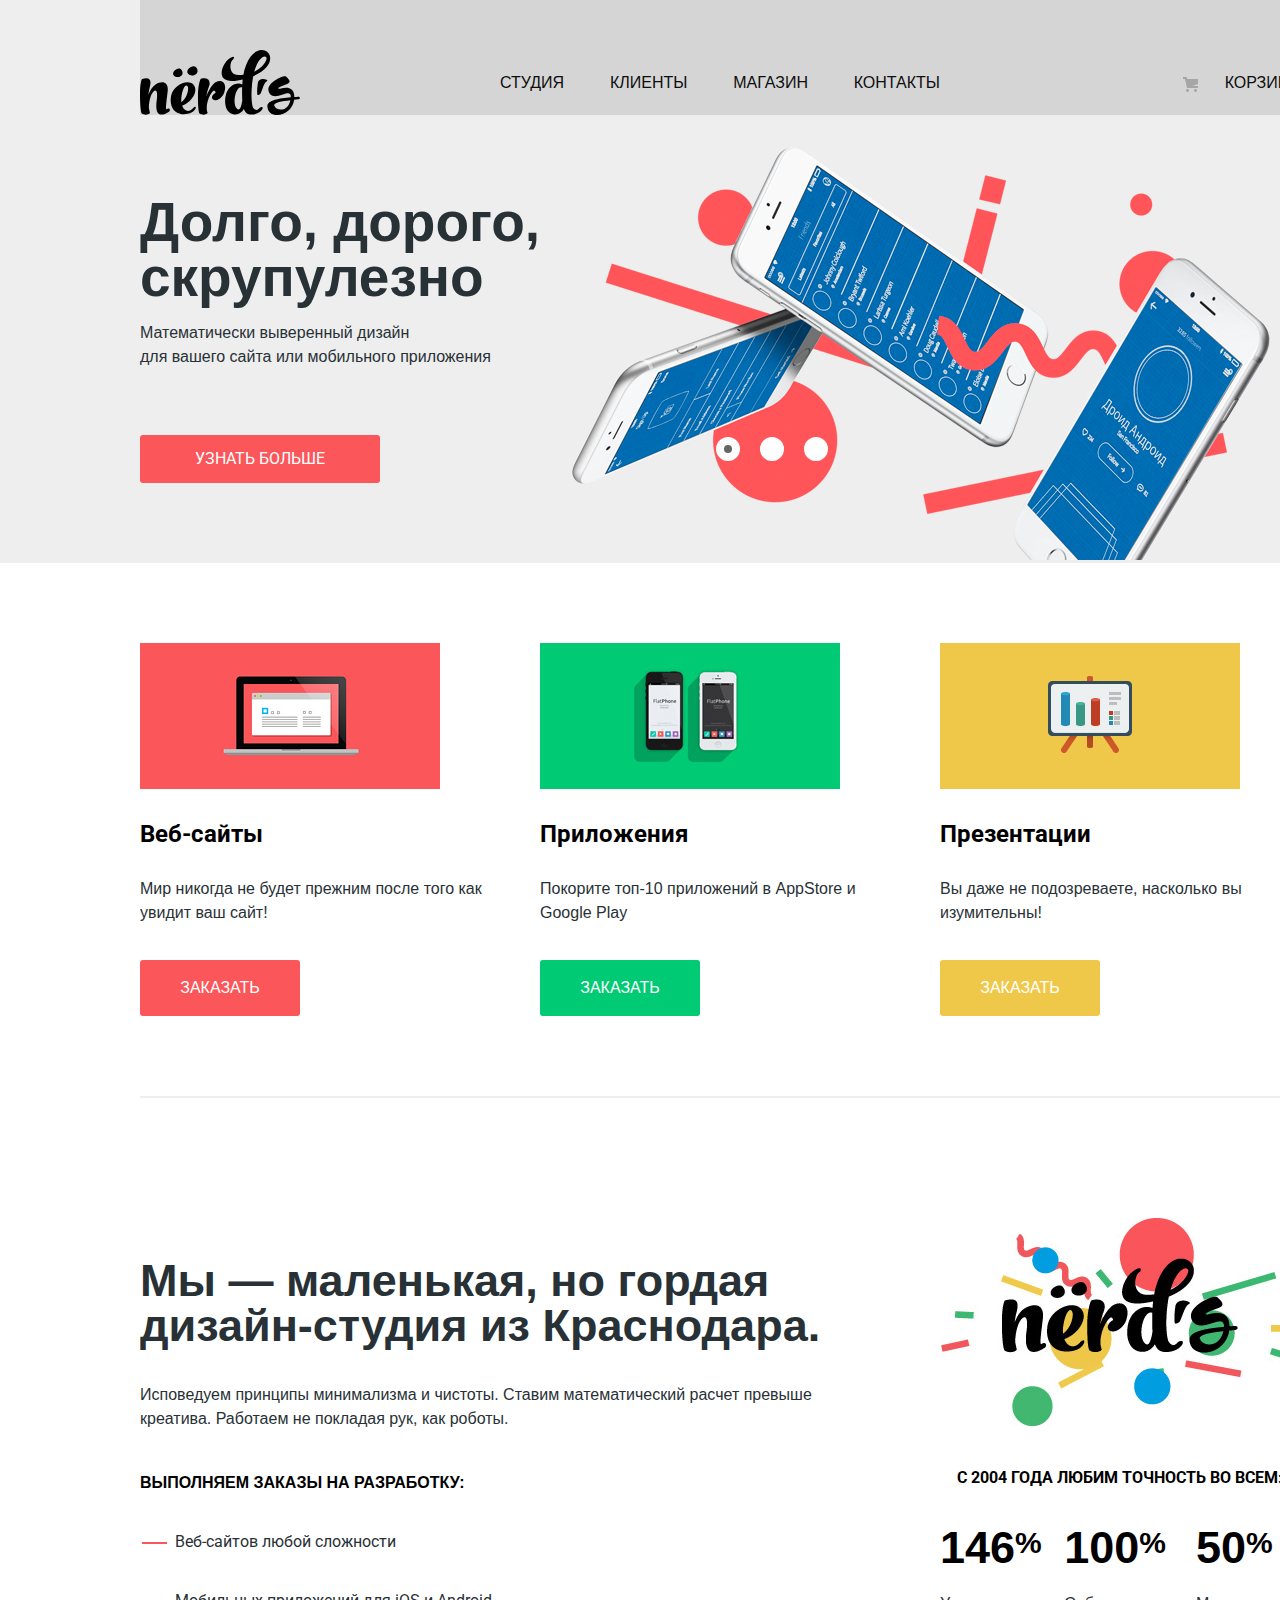
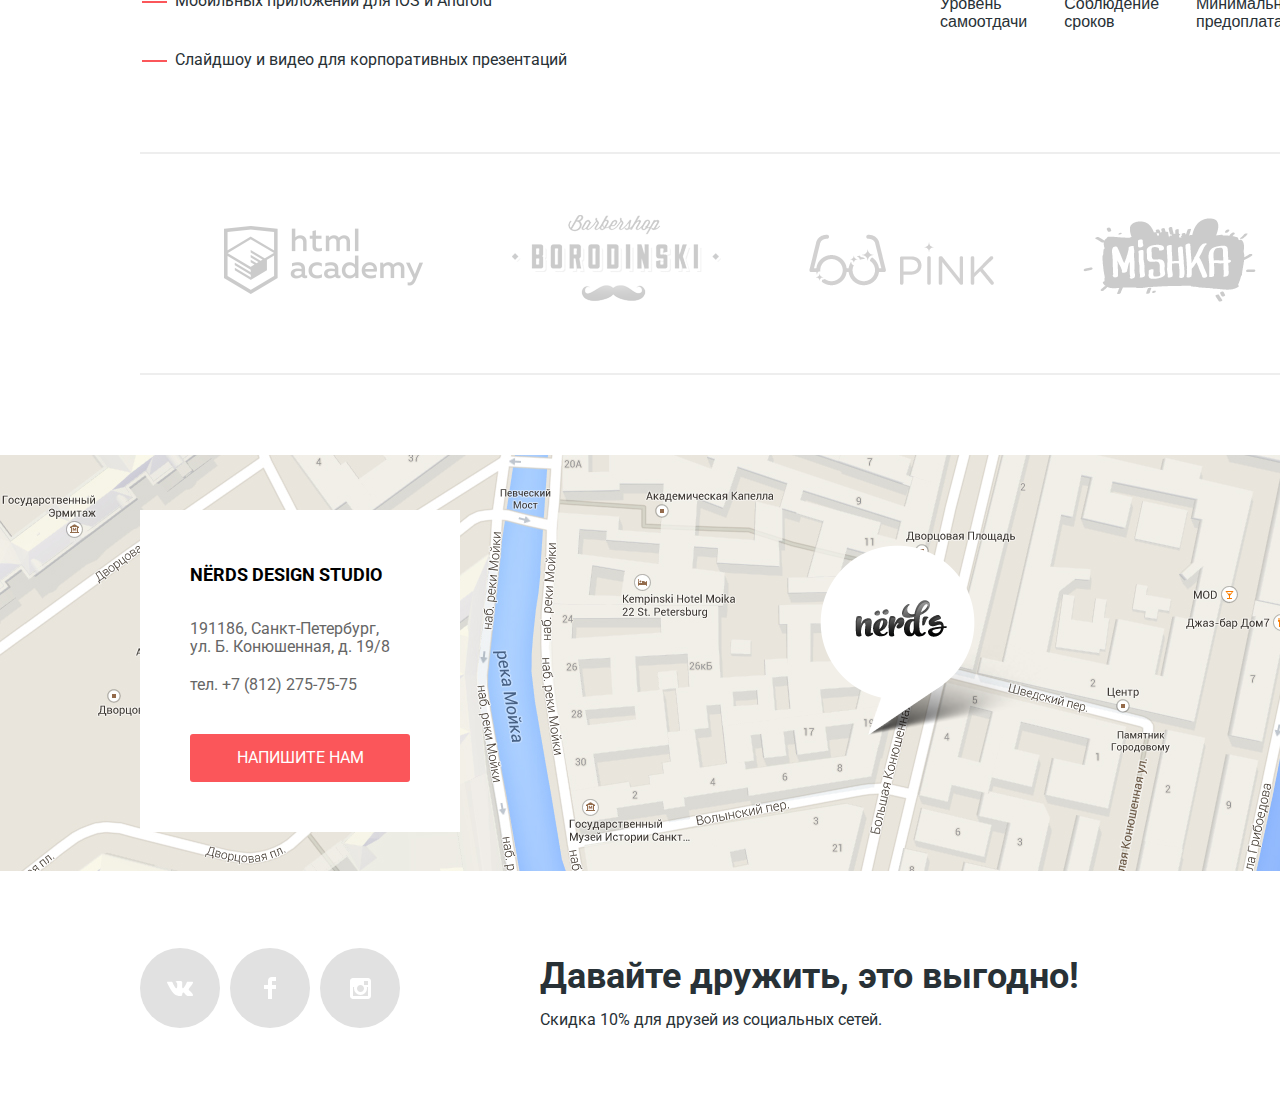
<file: index.html>
<!DOCTYPE html>
<html lang="ru">
<head>
  <meta charset="utf-8">
  <link rel="preconnect" href="https://fonts.gstatic.com">
  <link
    href="https://fonts.googleapis.com/css2?family=Roboto:ital,wght@0,400;0,500;0,700;1,400;1,500;1,700&display=swap"
    rel="stylesheet">
  <link rel="stylesheet" href="css/normalize.css">
  <link rel="stylesheet" href="css/style.css">
  <title>Главная</title>
</head>
<body>

<header class="main-header">
  <div class="container">
    <nav class="main-navigation">
      
      <div class="wrapper-main-navigation">
        
        <a class="nerds-logo" href="#">
          <img src="img/nerds-logo.svg" width="160" height="65" alt="Логотип дизайн-студии 'Nerds'">
        </a>
        <ul class="site-navigation">
          <li><a href="index.html">Студия</a></li>
          <li><a href="#">Клиенты</a></li>
          <li><a href="#">Магазин</a></li>
          <li><a href="#">Контакты</a></li>
        </ul>
        
        <ul class="user-navigation">
          <li>
            <a class="user-basket" href="#">Корзина</a>
          </li>
        </ul>
      </div>
    </nav>
    <section class="slides">
      
      <input type="radio" name="slide" id="slide1" checked>
      <input type="radio" name="slide" id="slide2">
      <input type="radio" name="slide" id="slide3">
      
      <div class="slider-navigation">
        <label for="slide1"></label>
        <label for="slide2"></label>
        <label for="slide3"></label>
      </div>
      
      <div class="slide-1">
        <h2>Долго, дорого, <br>
          скрупулезно</h2>
        <p>Математически выверенный дизайн <br>
          для вашего сайта или мобильногo приложения</p>
        <a class="button" href="#">Узнать больше</a>
      
      </div>
      <div class="slide-2">
        <h2>Любим математику <br>
          как никто другой</h2>
        <p>Никакого креатива, только математические формулы <br>
          для расчета идеальных пропорций</p>
        <a class="button" href="#">Узнать больше</a>
      </div>
      <div class="slide-3">
        <h2>Только ночь, <br>
          только хардкор</h2>
        <p>Работать днем, как все? Мы против этого. <br>
          Ближе к полуночи работа только начинается</p>
        <a class="button" href="#">Узнать больше</a>
      </div>
        </section>
  </div>
</header>

<main class="container">
  
  <h1 class="visually-hidden">Дизайн-студия Nerds</h1>
  
  <section class="advantages">
    <h2 class="visually-hidden">Преимущества</h2>
    <ul class="advantages-list">
      <li class="advantages-item">
        <img src="img/illustration-1.jpg" width="300" height="146" alt="Ваш веб-сайт">
        <h3>Веб-сайты</h3>
        <p>Мир никогда не будет прежним после того как увидит ваш сайт!</p>
        <a class="button button-advantage button-veb" href="#">Заказать</a>
      </li>
      <li class="advantages-item">
        <img src="img/illustration-2.jpg" width="300" height="146" alt="Приложения">
        <h3>Приложения</h3>
        <p>Покорите топ-10 приложений в AppStore и Google Play</p>
        <a class="button button-advantage button-attachment" href="#">Заказать</a>
      </li>
      <li class="advantages-item">
        <img src="img/illustration-3.jpg" width="300" height="146" alt="Презентация">
        <h3>Презентации</h3>
        <p>Вы даже не подозреваете, насколько вы изумительны!</p>
        <a class="button button-advantage button-presentation" href="#">Заказать</a>
      </li>
    </ul>
  </section>
  
  <section class="studio">
    <h2 class="visually-hidden">О студии</h2>
    <div class="columns">
      <div class="column-left">
        <h3>Мы — маленькая, но гордая дизайн-студия из Краснодара. </h3>
        <p>Исповедуем принципы минимализма и чистоты. Ставим математический расчет
          превыше креатива. Работаем не покладая рук, как роботы.</p>
        <h4>Выполняем заказы на разработку:</h4>
        <ul>
          <li>Веб-сайтов любой сложности</li>
          <li>Мобильных приложений для iOS и Android</li>
          <li>Слайдшоу и видео для корпоративных презентаций</li>
        </ul>
      </div>
      <div class="column-right">
        <img src="img/nerds-illustration.jpg" width="360" height="208" alt="Иллюстрация Nerds">
        <h4>с 2004 года любим точность во всем:</h4>
        <ul class="accuracy-list">
          <li class="accuracy-item">
            <p class="percent"><span>146</span><span class="sign-percent">%</span></p>
            <p>Уровень <br> самоотдачи</p>
          </li>
          <li class="accuracy-item">
            <p class="percent"><span>100</span><span class="sign-percent">%</span></p>
            <p>Соблюдение <br> сроков</p>
          </li>
          <li class="accuracy-item">
            <p class="percent"><span>50</span><span class="sign-percent">%</span></p>
            <p>Минимальная <br> предоплата</p>
          </li>
        </ul>
      </div>
    </div>
    <section class="partners">
      <ul class="partner">
        <li><a href="https://htmlacademy.ru/study"><img src="img/logo-1.png" width="199" height="68" alt="HTMLAcademy"></a></li>
        <li><a href="#"><img src="img/logo-2.png" width="209" height="90" alt="Barbershop"></a></li>
        <li><a href="#"><img src="img/logo-3.png" width="185" height="52" alt="Pink"></a></li>
        <li><a href="#"><img src="img/logo-4.png" width="173" height="84" alt="Mishka"></a></li>
      </ul>
    </section>
  </section>
  
</main>
<footer>
  <section class="map">
    <iframe class="visually-hidden"
            src="https://www.google.com/maps/embed?pb=!1m18!1m12!1m3!1d1998.603625300288!2d30.320858715847486!3d59.938719169054544!2m3!1f0!2f0!3f0!3m2!1i1024!2i768!4f13.1!3m3!1m2!1s0x4696310fca145cc1%3A0x42b32648d8238007!2z0JHQvtC70YzRiNCw0Y8g0JrQvtC90Y7RiNC10L3QvdCw0Y8g0YPQuy4sIDE5LzgsINCh0LDQvdC60YIt0J_QtdGC0LXRgNCx0YPRgNCzLCAxOTExODY!5e0!3m2!1sru!2sru!4v1623079659385!5m2!1sru!2sru"
            width="1440" height="416" style="border:0;" allowfullscreen="" loading="lazy"></iframe>
    
    <img src="img/map.jpg" width="1440" height="416" alt="Офис компании по адресу Санкт-Петербург
             ул. Большая Конюшенная, дом 19/8">
    
    <div class="contacts">
      <h3>NЁRDS DESIGN STUDIO</h3>
      <p class="address">
        191186, Санкт-Петербург,<br>
        ул. Б. Конюшенная, д. 19/8</p>
      <p class="telephone"> тел. +7 (812) 275-75-75 </p>
      <a class="button login-link" href="form.html">Напишите нам</a>
    </div>
  </section>
  <section class="container">
  <div class="footer-social">
    <ul>
      <li><a class="social-button" href="#"><span class="visually-hidden">ВКонтакте</span>
        <svg xmlns="http://www.w3.org/2000/svg" width="26" height="15" viewBox="0 0 26 15">
          <path fill="#FFF"
                d="M16.138 11.51c.956-.309 2.18 2.04 3.483 2.939.978.681 1.727.534 1.727.534l3.473-.05s1.815-.112.957-1.554c-.071-.12-.503-1.069-2.585-3.022-2.177-2.043-1.882-1.712.739-5.244 1.597-2.153 2.236-3.468 2.036-4.028-.192-.539-1.365-.399-1.365-.399L20.69.713c-.381.001-.704.119-.851.515-.003.004-.621 1.666-1.445 3.079-1.741 2.989-2.436 3.148-2.724 2.961-.661-.433-.494-1.737-.494-2.664 0-2.897.432-4.105-.846-4.417-.427-.104-.739-.172-1.828-.182-1.392-.021-2.574 0-3.244.329-.445.223-.786.712-.579.74.26.035.843.16 1.155.586.401.552.389 1.789.389 1.789s.229 3.411-.54 3.834c-.528.29-1.25-.302-2.803-3.016-.793-1.388-1.392-2.922-1.392-2.922s-.116-.285-.326-.441c-.25-.185-.6-.244-.6-.244L.848.684S.29.7.085.946c-.182.218-.015.668-.015.668s2.909 6.881 6.203 10.347c3.02 3.182 6.452 2.971 6.452 2.971h1.555s.469-.054.709-.312c.224-.24.214-.691.214-.691s-.031-2.109.935-2.419z" />
        </svg>
      </a></li>
      <li><a class="social-button" href="#"><span class="visually-hidden">Фейсбук</span>
        <svg xmlns="http://www.w3.org/2000/svg" width="12" height="22" viewBox="0 0 12 22">
          <path fill="#FFF" d="M12 4V0H8a4 4 0 0 0-4 4v4H0v4h4v10h4V12h4V8H8V4h4z" />
        </svg>
      </a></li>
      <li><a class="social-button" href="#"><span class="visually-hidden">Инстаграмм</span>
        <svg xmlns="http://www.w3.org/2000/svg" width="21" height="21" viewBox="0 0 21 21">
          <path fill="#FFF"
                d="M18 0H3C1.35 0 0 1.35 0 3v15c0 1.65 1.35 3 3 3h15c1.65 0 3-1.35 3-3V3c0-1.65-1.35-3-3-3zm-7.5 7c1.93 0 3.5 1.57 3.5 3.5S12.43 14 10.5 14 7 12.43 7 10.5 8.57 7 10.5 7zM18 18H3V9h1.181A6.504 6.504 0 0 0 4 10.5a6.5 6.5 0 1 0 13 0 6.45 6.45 0 0 0-.181-1.5H18v9zm0-11h-4V3h4v4z" />
        </svg>
      </a></li>
    </ul>
    <div>
      <b>Давайте дружить, это выгодно!</b>
      <p>Скидка 10% для друзей из социальных сетей.</p>
    </div>
  </div>
  
  </section>
</footer>

<section class="modal modal-login">
  
  <h2>Напишите нам</h2>
  
  <form class="login-form" action="https://echo.htmlacademy.ru" method="post">
    <div>
      <label for="name">Ваше имя:</label>
      <input id="name" type="text" name="name" placeholder="Имя Фамилия">
    </div>
    <div>
      <label for="email">Ваш e-mail:</label>
      <input id="email" type="email" name="email" placeholder="email@example.com">
    </div>
    <div>
      <label for="text">Текст письма:</label>
      <textarea name="text" id="text" rows="10"
                placeholder="В свободной форме"></textarea>
    </div>
    <button class="button" type="submit">Отправить</button>
  </form>
 
  <button class="modal-close" type="button">
  <span class="visually-hidden">Закрыть</span>
  </button>
</section>

<script src="script.js"></script>
</body>
</html>
</file>
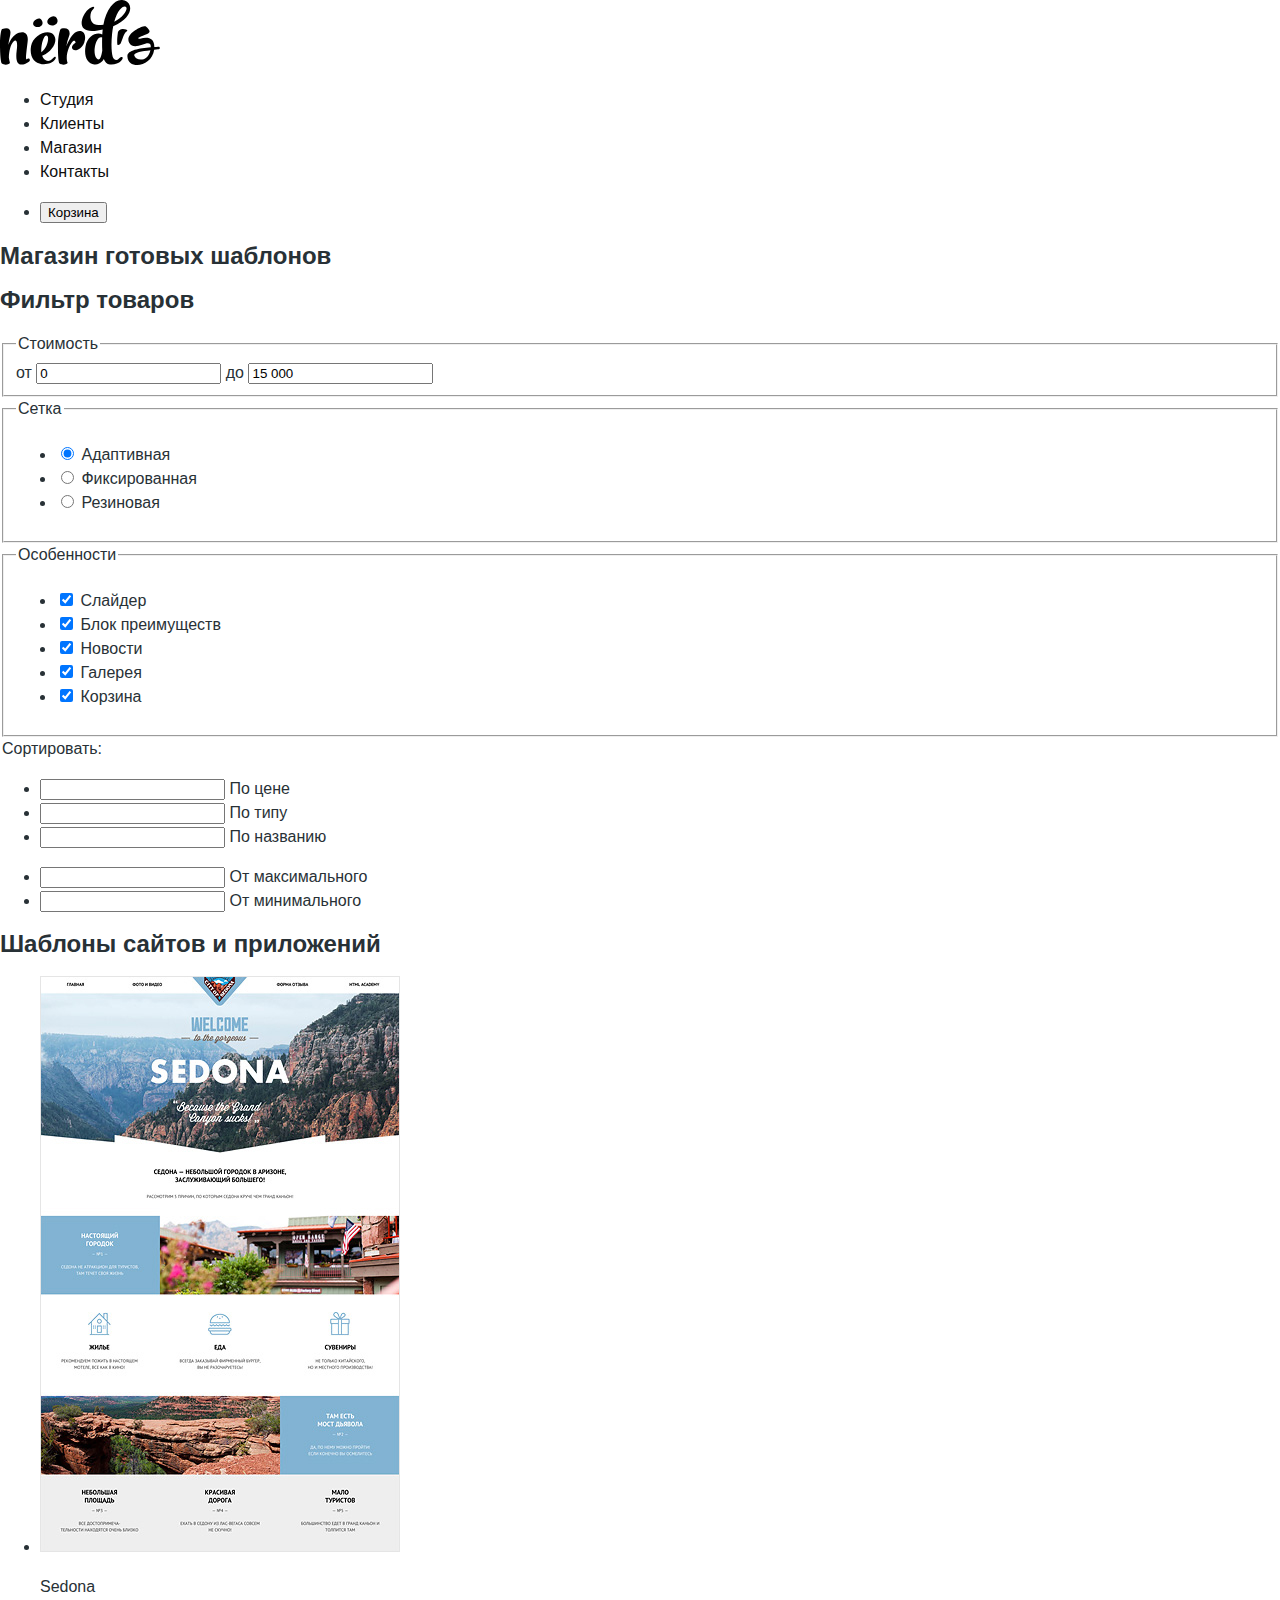
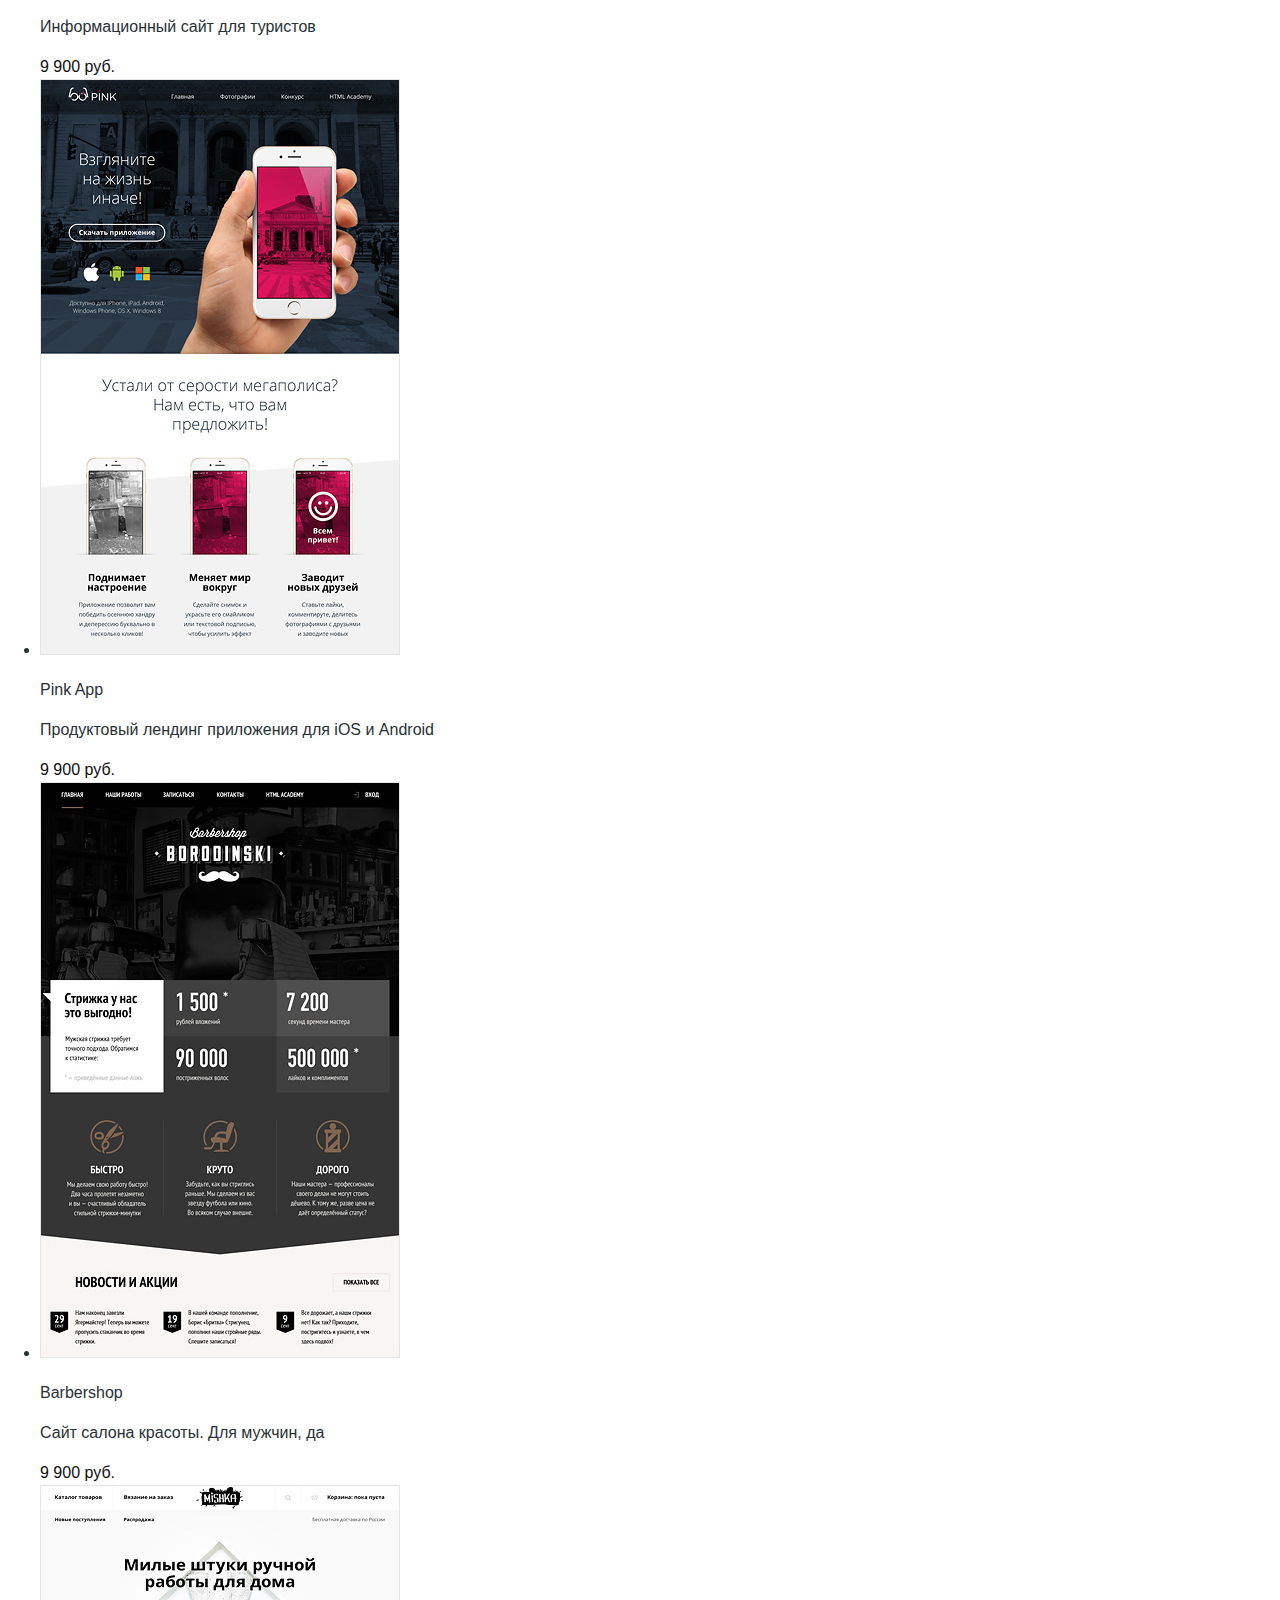
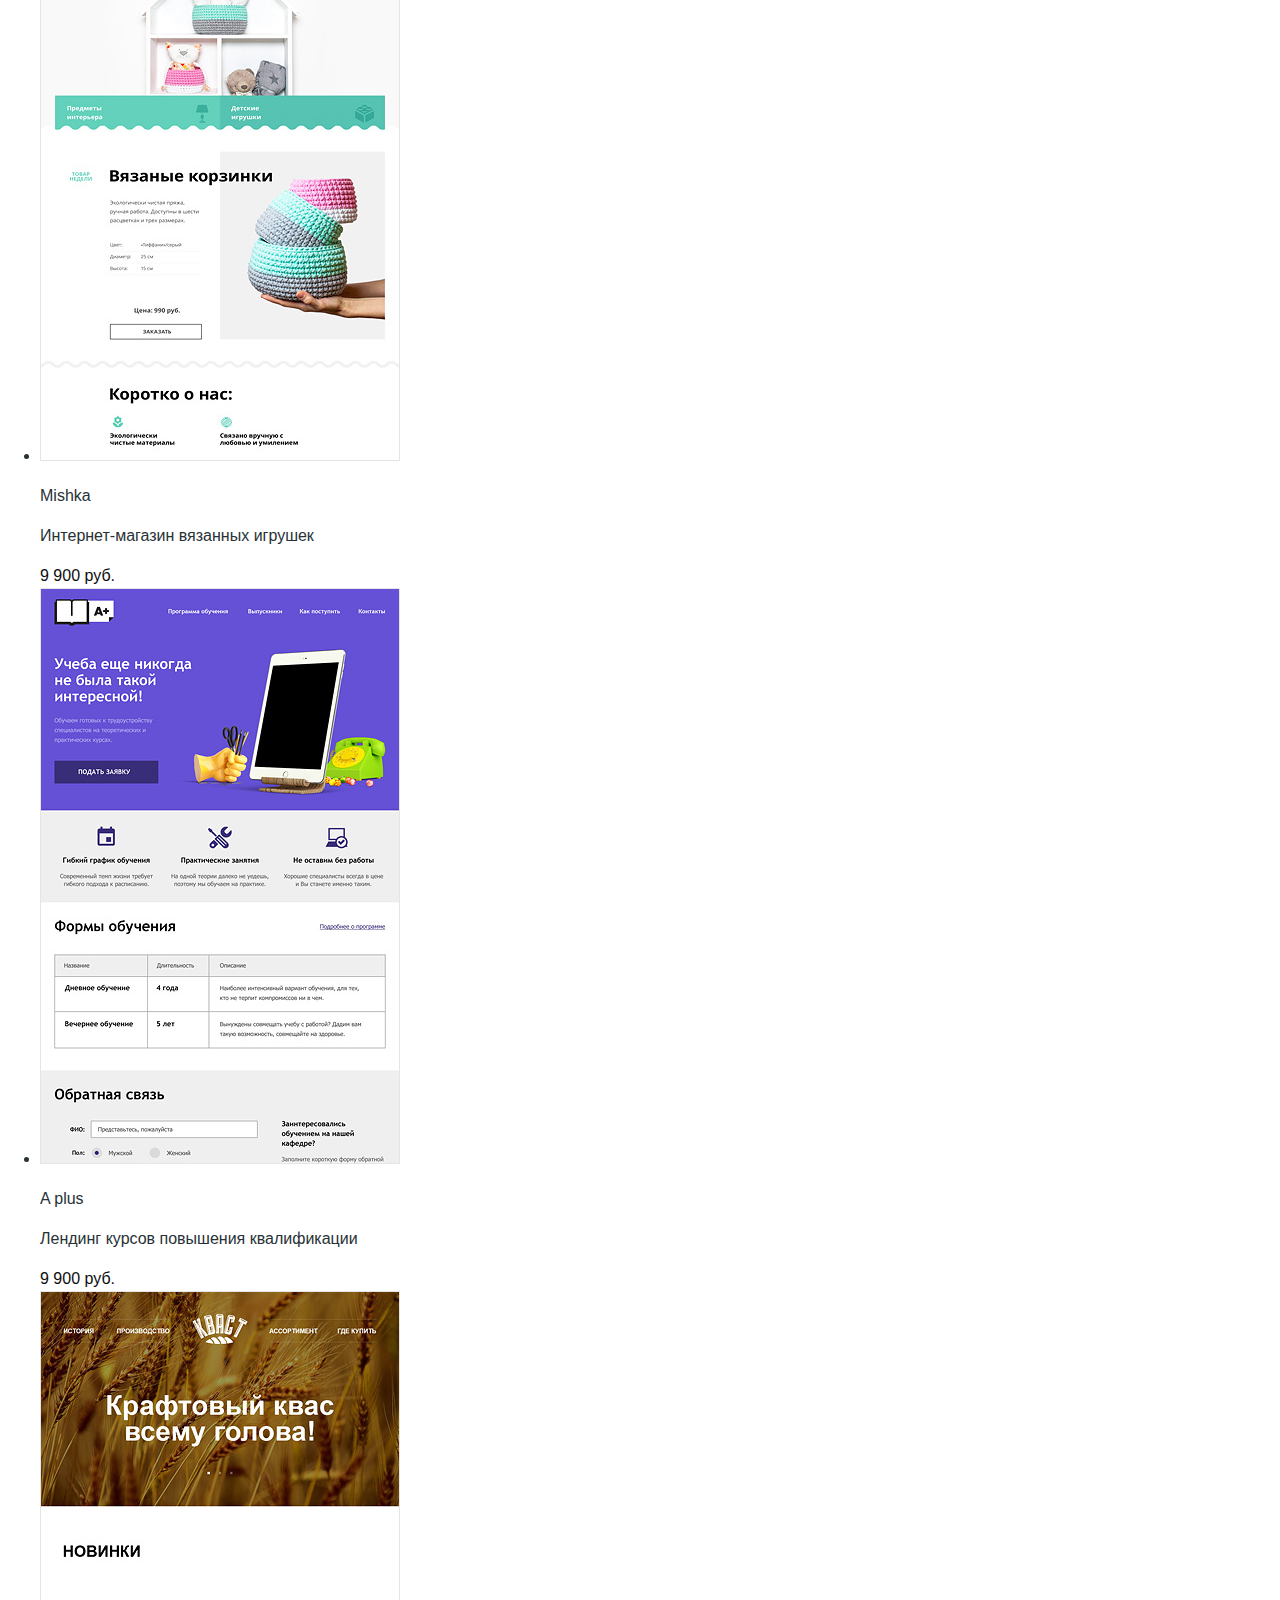
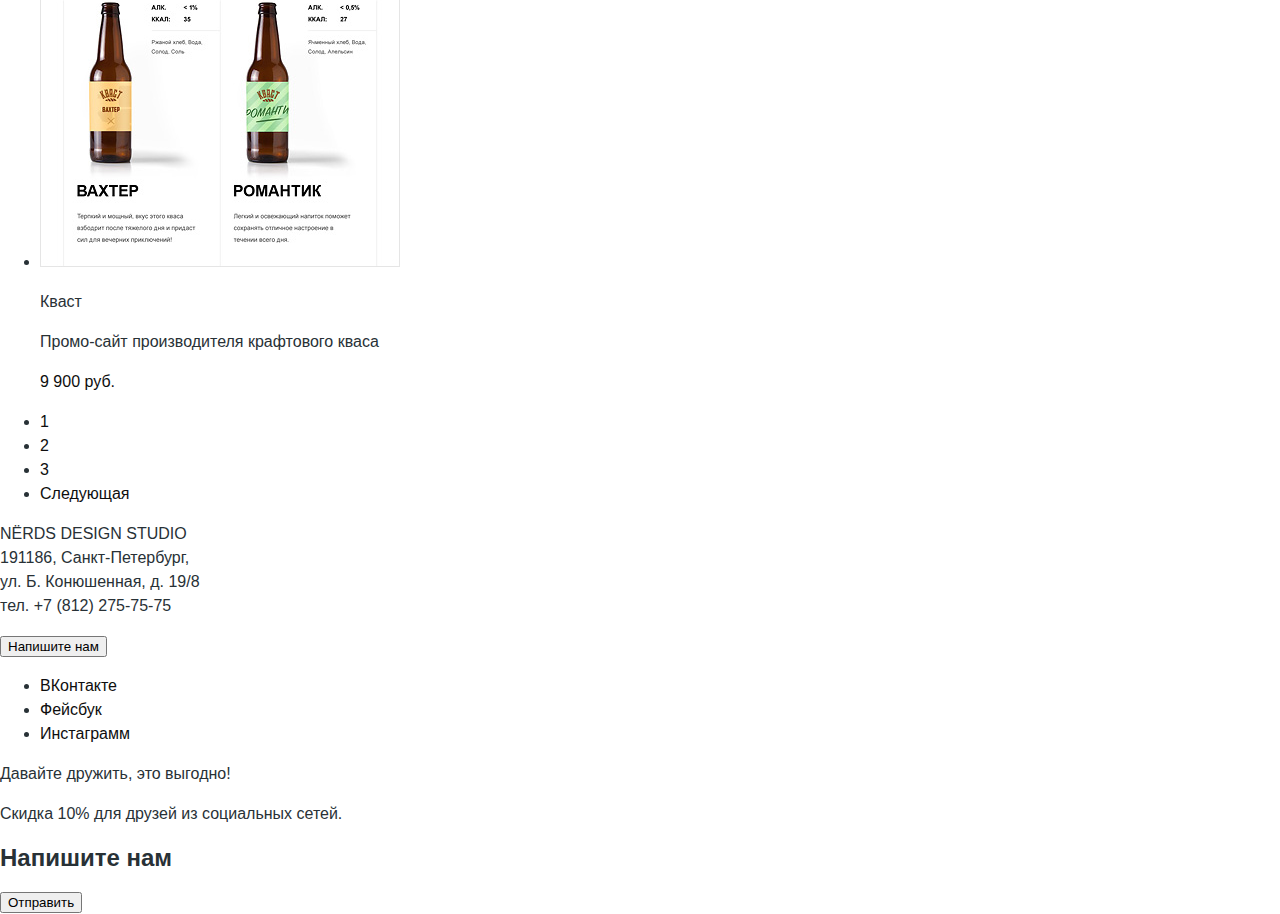
<file: nerds-catalog.html>
<!DOCTYPE html>
<head>
  <meta charset="utf-8">
  <link rel="stylesheet" href="/css/style.css">
  <title>Главная</title></head>
<body>
<header>
  <nav>
    <img src="img/nerds-logo.svg" width="160" height="65" alt="Логотип дизайн-студии 'Nerds'">
    <ul>
      <li><a href="#">Студия</a></li>
      <li><a href="#">Клиенты</a></li>
      <li><a href="#">Магазин</a></li>
      <li><a href="#">Контакты</a></li>
    </ul>
    <ul>
      <li>
        <button type="button">Корзина</button>
      </li>
    </ul>
  </nav>
  <h2>Магазин готовых шаблонов</h2>
</header>
<main>
<section>
  <h2>Фильтр товаров</h2>
  <form>
    <fieldset>
      <legend>Стоимость</legend>
      <div class="range"></div>
      <div class="price">
      <label class="min-price">от <input name="min-price" type="text" value="0"></label>
      <label class="max-price">до <input name="max-price" type="text" value="15 000"></label>
      </div>
    </fieldset>
    <fieldset>
      <legend>Сетка</legend>
      <ul>
        <li>
          <input type="radio" name="grid-design"  value="adaptive" id="adaptive" checked>
          <label for="adaptive">Адаптивная</label>
        </li>
        <li>
          <input type="radio" name="grid-design" value="fixed" id="fixed">
          <label for="fixed">Фиксированная</label>
        </li>
        <li>
          <input type="radio" name="grid-design" value="rubber" id="rubber">
          <label for="rubber">Резиновая</label>
        </li>
      </ul>
    </fieldset>
    <fieldset>
      <legend>Особенности</legend>
      <ul>
        <li>
          <input type="checkbox" name="slider" id="slider" checked>
          <label for="slider">Слайдер</label>
        </li>
        <li>
          <input type="checkbox" name="block-of-advantages" id="block-of-advantages" checked>
          <label for="block-of-advantages">Блок преимуществ</label>
        </li>
        <li>
          <input type="checkbox" name="news" id="news" checked>
          <label for="news">Новости</label>
        </li>
        <li>
          <input type="checkbox" name="gallery" id="gallery" checked>
          <label for="gallery">Галерея</label>
        </li>
        <li>
          <input type="checkbox" name="basket" id="basket" checked>
          <label for="basket">Корзина</label>
        </li>
      </ul>
    </fieldset>
  </form>
</section>
<section>
  <form>
    <legend>Сортировать:</legend>
    <ul>
      <li>
        <input>
        <label>По цене</label>
      </li>
      <li>
        <input>
        <label>По типу</label>
      </li>
      <li>
        <input>
        <label>По названию</label>
      </li>
    </ul>
    <ul>
      <li>
        <input>
        <label>От максимального</label>
      </li>
      <li>
        <input>
        <label>От минимального</label>
      </li>
    </ul>
  </form>
</section>

<section>
  <h2>Шаблоны сайтов и приложений</h2>
  <ul>
    <li><div class="header"></div>
    <img src="img/sedona.jpg" width="360" height="576" alt="Сайт Седона">
     <div>
       <p>Sedona</p>
       <p>Информационный сайт для туристов</p>
       <a  href="#">9 900 руб.</a>
     </div>
    </li>
    <li><div class="header"></div>
      <img src="img/pink.jpg" width="360" height="576" alt="Сайт Седона">
      <div>
        <p>Pink App</p>
        <p>Продуктовый лендинг приложения для iOS и Android</p>
        <a  href="#">9 900 руб.</a>
      </div>
    </li>
    <li><div class="header"></div>
      <img src="img/barbershop.jpg" width="360" height="576" alt="Сайт Седона">
      <div>
        <p>Barbershop</p>
        <p>Сайт салона красоты. Для мужчин, да</p>
        <a  href="#">9 900 руб.</a>
      </div>
    </li>
    <li><div class="header"></div>
      <img src="img/mishka.jpg" width="360" height="576" alt="Сайт Седона">
      <div>
        <p>Mishka</p>
        <p>Интернет-магазин вязанных игрушек</p>
        <a  href="#">9 900 руб.</a>
      </div>
    </li>
    <li><div class="header"></div>
      <img src="img/aplus.jpg" width="360" height="576" alt="Сайт Седона">
      <div>
        <p>A plus</p>
        <p>Лендинг курсов повышения квалификации</p>
        <a  href="#">9 900 руб.</a>
      </div>
    </li>
    <li><div class="header"></div>
      <img src="img/kvast.jpg" width="360" height="576" alt="Сайт Седона">
      <div>
        <p>Кваст</p>
        <p>Промо-сайт производителя крафтового кваса</p>
        <a  href="#">9 900 руб.</a>
      </div>
    </li>
  </ul>
</section>
<section>
  <ul>
    <li><a href="#">1</a></li>
    <li><a href="#">2</a></li>
    <li><a href="#">3</a></li>
    <li><a href="#">Следующая</a></li>
  </ul>
</section>
<footer>
  <p>
    NЁRDS DESIGN STUDIO<br>
    191186, Санкт-Петербург,<br>
    ул. Б. Конюшенная, д. 19/8<br>
    тел. +7 (812) 275-75-75
  </p>
  <button type="button">Напишите нам</button>
  <!--Здесь будет форма-->
  <div>
    <ul>
      <li><a href="#">ВКонтакте</a> </li>
      <li><a href="#">Фейсбук</a> </li>
      <li><a href="#">Инстаграмм</a> </li>
    </ul>
  </div>
  <p>Давайте дружить, это выгодно!</p>
  <p>Скидка 10% для друзей из социальных сетей.</p>
</footer>
<section>
  <h2>Напишите нам</h2>
  <!--Здесь будет форма -->
  <button type="button">Отправить</button>
</section>
</main>
</body>
</html>
</file>
<file: css/style.css>
body {
  margin: 0;
  padding: 0;

  font-family: "Roboto", Arial, sans-serif;
  font-size: 16px;
  line-height: 24px;
  color: #283136;
  background-color: #ffffff;
}

a {
  text-decoration: none;
  color: #0e0e0e;
}

.button {
  display: inline-block;
  width: 240px;
  padding: 15px 0;
  box-sizing: border-box;
  border-radius: 3px;

  text-align: center;
  color: #ffffff;
  vertical-align: middle;
  background-color: #fb565a;

  font-size: 16px;
  line-height: 18px;
  text-transform: uppercase;
}

.button:hover,
.button:focus {
  background-color: #e74246;

}

.button:active {
  background-color: #d7373b;
  box-shadow: 0px 0px 3px 0px rgba(0, 0, 0, .1) inset;
  color: #e48789;
  border-top: 2px solid #c13135;

}

.visually-hidden {
  position: absolute;
  width: 1px;
  height: 1px;
  margin: -1px;
  border: 0;
  padding: 0;
  clip: rect(0 0 0 0);
  overflow: hidden;
}
/*верстка header*/
.main-header{
  background-color: #eeeeee;
}
.container {
  width: 1160px;
  margin: 0 auto;
  padding: 0 140px;
}
/*верстка панели навигации*/
.main-navigation {
  font-family: "Roboto Medium", Arial, sans-serif;
  font-size: 16px;
  line-height: 30px;
}

.wrapper-main-navigation {
  display: -webkit-box;
  display: -ms-flexbox;
  display: flex;
  -webkit-box-pack: justify;
  -ms-flex-pack: justify;
  justify-content: space-between;
  -webkit-box-align: center;
  -ms-flex-align: center;
  align-items: center;
  width: 1160px;
  padding-top: 50px;
  margin-bottom: 0;
  background-color: #d5d5d5;
}

.nerds-logo {
  width: 160px;
  height: 65px;
  margin-right: 200px;
}

.site-navigation {
  margin: 0;
  padding: 0;

  display: -webkit-box;

  display: -ms-flexbox;

  display: flex;
  -webkit-box-pack: justify;
  -ms-flex-pack: justify;
  justify-content: space-between;
  width: 440px;
  list-style: none;

  text-transform: uppercase;

}
.user-navigation {
  display: -webkit-box;
  display: -ms-flexbox;
  display: flex;
  -webkit-box-pack: end;
  -ms-flex-pack: end;
  justify-content: flex-end;
  width: 160px;

  margin: 0;
  padding: 0;
  margin-left: 200px;

  list-style: none;
  border: none;
  text-transform: uppercase;
}

.user-basket {
  position: relative;
}

.user-basket:before{
  content: "";
  position: absolute;
  background-image: url("../img/cart-icon.png");
  background-repeat: no-repeat;
  background-position: 0 0;
  width: 15px;
  height: 15px;
  left: -42px;
  top: 3px;
}

.site-navigation a:hover,
.site-navigation a:focus,
.user-navigation a:hover,
.user-navigation a:focus {
  color: #fb565a;
}

.site-navigation a:active,
.user-navigation a:active {
  color: #a6a6a6;
}
/*верстка слайдера*/
.slides {
  position: relative;
}
.slide-list {
  margin: 0;
  padding: 0;
  list-style: none;
}
.slides h2{
  margin: 0;
  padding-top: 80px;

  font-family: "Roboto Medium", Arial, sans-serif;
  font-size: 55px;
  line-height: 55px;
}
.slides p{
  font-family: "Roboto Regular", Arial, sans-serif;
  font-size: 16px;
  line-height: 24px;
}

.slides a {
  margin: 0;
  margin-top: 50px;
  margin-bottom: 80px;
}

.slide-1 {
  background-image: url("../img/slide1.png");
  background-repeat: no-repeat;
  background-position: right 32px;
  margin-right: 30px;
}

.slide-2 {
  background-image: url("../img/slide2.png");
  background-repeat: no-repeat;
  background-position: right 10px;
  margin: 0;
}
.slide-3 {
  background-image: url("../img/slide3.png");
  background-repeat: no-repeat;
  background-position: right 30px;
  margin: 0;
}

.slide-1,
.slide-2,
.slide-3 {
  display: none;
}

.slider-navigation {
  position: absolute;
  left: 50%;
  bottom: 95px;

}

.slider-navigation label{
  display: inline-block;
  width: 8px;
  height: 8px;
  cursor: pointer;

  border: 8px solid #ffffff;
  background-color: #ffffff;
  border-radius: 50%;
  margin: 0 8px;
  -webkit-transform: translateX(-50%);
  transform: translateX(-50%);
}

.slides input[type="radio"]{
  display: none;
}

#slide1:checked ~ .slider-navigation label[for="slide1"],
#slide2:checked ~ .slider-navigation label[for="slide2"],
#slide3:checked ~ .slider-navigation label[for="slide3"] {
  background-color: #666;
}

#slide1:checked ~ .slide-1,
#slide2:checked ~ .slide-2,
#slide3:checked ~ .slide-3{
  -webkit-animation: slide-move 1s;
  animation: slide-move 1s;
  display: block;
}

@-webkit-keyframes slide-move {
  from
  {
    -webkit-transform: translateX(2000px);
    transform: translateX(2000px);
  }
  to
  {
    -webkit-transform: translateX(0px);
    transform: translateX(0px);
  }
}

@keyframes slide-move {
  from
  {
    -webkit-transform: translateX(2000px);
    transform: translateX(2000px);
  }
  to
  {
    -webkit-transform: translateX(0px);
    transform: translateX(0px);
  }
}
/*верстка main*/

/*верстка раздела преиммуществ*/

.advantages-list {
  display: -webkit-box;
  display: -ms-flexbox;
  display: flex;
  -ms-flex-flow: row wrap;
  flex-flow: row wrap;
  -webkit-box-pack: justify;
  -ms-flex-pack: justify;
  justify-content: space-between;
  margin: 0;
  padding: 0;
  padding: 80px 0px;

  border-bottom: 2px solid #eeeeee;
}

.advantages-item {
  display: -webkit-box;
  display: -ms-flexbox;
  display: flex;
  -ms-flex-flow: column wrap;
  flex-flow: column wrap;
  width: 360px;
}

.advantages-item h3 {
  font-size: 24px;
  line-height: 30px;
  color: #000000;
  margin: 0;
  margin-top: 30px;
}

.advantages-item p {
  font-family: "Roboto Regular", Arial, sans-serif;
  font-size: 16px;
  line-height: 24px;
  color: #283136;

  margin: 0;
  margin-top: 28px;

}

.button-advantage {
  display: inline-block;
  box-sizing: border-box;
  width: 160px;
  padding: 0;
  padding: 19px 40px;
  margin-top: 35px;

  font-family: "Roboto Medium", Arial, sans-serif;
  font-size: 16px;
  line-height: 18px;
  color: #ffffff;
}

.button-veb {
  background-color: #fb565a;
}

.button-attachment {
  background-color: #00ca74;
}

.button-presentation {
  background-color: #efc84a;
}

.button-veb:hover,
.button-veb:focus {
  background-color: #e74246;
}

.button-veb:active {
  background-color: #d7373b;
  color: #e48789;
}

.button-attachment:hover,
.button-attachment:focus {
  background-color: #00bc6c;
}

.button-attachment:active {
  background-color: #00aa62;
  color: #74c69c;
  border-color: #009958;
}

.button-presentation:hover,
.button-presentation:focus {
  background-color: #eab534;
}

.button-presentation:active {
  background-color: #e5a722;
  color: #edc47f;
  border-color: #ce961f;
}
/*верстка секции studio*/

.studio .columns{
  display: -webkit-box;
  display: -ms-flexbox;
  display: flex;
  -ms-flex-flow: row wrap;
  flex-flow: row wrap;
  -webkit-box-pack: justify;
  -ms-flex-pack: justify;
  justify-content: space-between;

  margin: 0;
  padding: 0;
  padding: 80px 0px;

  border-bottom: 2px solid #eeeeee;
}
.columns {

  padding: 0;
  margin: 0;
}

.columns .column-left {
  display: -webkit-box;
  display: -ms-flexbox;
  display: flex;
  -ms-flex-flow: column wrap;
  flex-flow: column wrap;
  width: 700px;

}
.columns .column-left h3 {
  font-family: "Roboto Medium", Arial, sans-serif;
  font-size: 45px;
  line-height: 45px;

  margin: 0;
  margin-top: 80px;
}

.columns .column-left p,
.columns .column-left h4 {
  font-family: "Roboto Regular", Arial, sans-serif;
  font-size: 16px;
  line-height: 24px;
  color: #283136;

  margin: 0;
  margin-top: 35px;
}

.columns .column-left h4,
.columns .column-right h4 {
  margin: 0;
  padding: 0;
  margin-top: 40px;
  margin-bottom: 35px;

  color: #000000;
  text-transform: uppercase;
}
.columns .column-left ul {
  padding: 0;
  margin: 0;

}

.columns .column-left li:last-child {
  margin-bottom: 0;
}

.columns .column-left li{
  list-style: none;
  padding: 0;
  margin: 0;
  padding-left: 35px;
  margin-bottom: 35px;

  color: #283136;
  position: relative;
}
.columns .column-left li:last-child {
  margin-bottom: 0;
}

.columns .column-left li:before {
  content: "";
  position: absolute;
  width: 25px;
  height: 2px;
  background-color: #fb565a;
  top: 12px;
  left: 2px;
}

.columns .column-right {
  display: -webkit-box;
  display: -ms-flexbox;
  display: flex;
  -ms-flex-flow: column wrap;
  flex-flow: column wrap;
  -webkit-box-align: center;
  -ms-flex-align: center;
  align-items: center;
  width: 360px;

  margin: 0;
  padding: 0;
  margin-bottom: 40px;
}
.column-right img{
  width: 360px;
  height: 208px;

  margin: 40px 0px;
}

.columns .column-right h4{
  margin-top: 0;
}
.accuracy-list {
  display: -webkit-box;
  display: -ms-flexbox;
  display: flex;
  -ms-flex-flow: row wrap;
  flex-flow: row wrap;
  -webkit-box-pack: justify;
  -ms-flex-pack: justify;
  justify-content: space-between;
  width: 100%;

  list-style: none;
  margin: 0;
  padding: 0;
}

.accuracy-item p {
  font-family: "Roboto Regular", Arial, sans-serif;
  font-size: 16px;
  line-height: 18px;
  color: #283136;

  margin: 0;

}
.accuracy-item .percent {
  color: #000000;
  font-weight: bold;
  font-size: 45px;
  line-height: 45px;

  position: relative;
  margin-bottom: 25px;
}

.percent  .sign-percent {
  position: absolute;
  font-size: 30px;
  top: -5px;
}

.studio .partners {
  margin: 0px;
  padding: 45px 0px;
  border-bottom: 2px solid #eeeeee;
}
.studio .partners ul{
  display: -webkit-box;
  display: -ms-flexbox;
  display: flex;
  -ms-flex-flow: row wrap;
  flex-flow: row wrap;
  -ms-flex-pack: distribute;
  justify-content: space-around;
  -webkit-box-align: center;
  -ms-flex-align: center;
  align-items: center;

  list-style: none;
}

.partner li {
  opacity: 0.2;
  -ms-filter: "progid:DXImageTransform.Microsoft.Alpha(Opacity=20)";
}

.partners .partner li:hover,
.partners .partner li:focus {
  opacity: 1;
  -ms-filter: "progid:DXImageTransform.Microsoft.Alpha(Opacity=100)";
}
.partners .partner li:active,
.partners .partner li:active{
  opacity: 0.1;
  -ms-filter: "progid:DXImageTransform.Microsoft.Alpha(Opacity=10)";
}
/*верстка footer*/
.map {
  position: relative;
  width: 1440px;
  margin: 0 auto;

  margin-top: 80px;
}
.map iframe {
  position: absolute;
  left: 0;
  top: 0;
  z-index: 3;
}

.map img {
  position: relative;
  z-index: 1;
  left: 0;
  top: 0;
}

.map .contacts {
  width: 220px;
  position: absolute;
  top: 55px;
  left: 140px;
  padding: 50px;
  margin: 0;

  z-index: 3;
  background-color: #ffffff;
}
.map:before {
  content: "";
  position: absolute;
  z-index: 2;
  width: 231px;
  height: 190px;
  top: 90px;
  left: 820px;
  background-image: url("../img/map-marker.png");
  background-position: 0 0;
  background-repeat: no-repeat;
}
.map .contacts h3 {
  font-size: 18px;
  line-height: 30px;
  font-weight: bold;
  color: #000000;
  text-transform: uppercase;

  margin: 0;
  margin-bottom: 30px;
}
.map .contacts p {
  font-size: 16px;
  line-height: 18px;
  color: #666666;
}

.contacts .address {
  margin-bottom: 20px;
}

.contacts .telephone {
  margin-bottom: 40px;
}

.contacts .button {
  width: 220px;
}
/*верстка footer-social*/

.footer-social {
  display: -webkit-box;
  display: -ms-flexbox;
  display: flex;
  -ms-flex-flow: row wrap;
  flex-flow: row wrap;
  -webkit-box-pack: justify;
  -ms-flex-pack: justify;
  justify-content: space-between;

  margin: 0;
  padding: 0;
  margin: 70px 0px;

}

.footer-social ul  {
  display: -webkit-box;
  display: -ms-flexbox;
  display: flex;
  -ms-flex-flow: row wrap;
  flex-flow: row wrap;
  width: 260px;
  -webkit-box-pack: justify;
  -ms-flex-pack: justify;
  justify-content: space-between;


  list-style: none;
  margin: 0;
  padding: 0;

}
.footer-social .social-button {
  display: -webkit-box;
  display: -ms-flexbox;
  display: flex;
  -webkit-box-align: center;
  -ms-flex-align: center;
  align-items: center;
  -webkit-box-pack: center;
  -ms-flex-pack: center;
  justify-content: center;

  width: 80px;
  height: 80px;
  border-radius: 50%;
  background-color: #e1e1e1;
}

.footer-social div {
  display: -webkit-box;
  display: -ms-flexbox;
  display: flex;
  -ms-flex-flow: column wrap;
  flex-flow: column wrap;
  width: 760px;
}

.footer-social div b {
  font-size: 36px;
  line-height: 36px;

  margin-top: 10px;
  margin-bottom: 15px;
}

.footer-social div p {
  font-size: 16px;
  line-height: 22px;
  color: #283136;

  margin: 0;
}
.footer-social a:hover,
.footer-social a:focus {
  background-color: #e74246;
}
.footer-social a:active {
  background-color: #d7373b;
}
.footer-social:active path {
  fill: #e37376;
}
/*верстка модального окна*/

.modal {
  position: fixed;
  z-index: 100;

  font-size: 16px;
  color: #000000;
  background-color: #ffffff;
  box-shadow: 0 -20px 40px rgba(0, 0, 0, 0.75);

}

.modal-login {
  left: 50%;
  top: 350px;
  padding: 75px 100px;
  width: 760px;
  margin-left: -480px;

  display: none;
}

.modal-show {
  display: block;
  -webkit-animation: bounce 0.6s;
  animation: bounce 0.6s;
}

.modal-error {
  -webkit-animation: shake 0.6s;
  animation: shake 0.6s;
}

@-webkit-keyframes bounce {
  0% {
    -webkit-transform: translateY(-2000px);
    transform: translateY(-2000px);
  }
  70% {
    -webkit-transform: translateY(30px);
    transform: translateY(30px);
  }
  90% {
    -webkit-transform: translateY(-10px);
    transform: translateY(-10px);
  }
  100% {
    -webkit-transform: translateY(0);
    transform: translateY(0);
  }
}

@keyframes bounce {
  0% {
    -webkit-transform: translateY(-2000px);
    transform: translateY(-2000px);
  }
  70% {
    -webkit-transform: translateY(30px);
    transform: translateY(30px);
  }
  90% {
    -webkit-transform: translateY(-10px);
    transform: translateY(-10px);
  }
  100% {
    -webkit-transform: translateY(0);
    transform: translateY(0);
  }
}

@-webkit-keyframes shake {
  0%,
  100% {
    -webkit-transform: translateX(0);
    transform: translateX(0);
  }
  10%,
  30%,
  50%,
  70%,
  90% {
    -webkit-transform: translateX(-10px);
    transform: translateX(-10px);
  }
  20%,
  40%,
  60%,
  80% {
    -webkit-transform: translateX(10px);
    transform: translateX(10px);
  }
}

@keyframes shake {
  0%,
  100% {
    -webkit-transform: translateX(0);
    transform: translateX(0);
  }
  10%,
  30%,
  50%,
  70%,
  90% {
    -webkit-transform: translateX(-10px);
    transform: translateX(-10px);
  }
  20%,
  40%,
  60%,
  80% {
    -webkit-transform: translateX(10px);
    transform: translateX(10px);
  }
}

.modal-close {
  width: 21px;
  height: 21px;
  cursor: pointer;

  position: absolute;
  top: 80px;
  right: 90px;
  background-color: transparent;
  border: 0;
}

.modal-close:after,
.modal-close:before {
  content: "";
  position: absolute;
  top: 7px;
  right: 0px;

  width: 21px;
  height: 5px;
  background-color: #fecccd;

}
.modal-close:before {
  -webkit-transform: rotate(45deg);
  transform: rotate(45deg);
}
.modal-close:after {
  -webkit-transform: rotate(-45deg);
  transform: rotate(-45deg);
}

.modal-close:hover:before,
.modal-close:hover:after,
.modal-close:focus:before,
.modal-close:focus:after {
  background-color: #fb565a;
}

.modal-close:active:before,
.modal-close:active:after {
  background-color: #ffeeee;
}
.modal h2 {
  font-size: 45px;
  line-height: 45px;
  margin: 0;
  margin-bottom: 45px;
}

.login-form {
  display: -webkit-box;
  display: -ms-flexbox;
  display: flex;
  -ms-flex-flow: row wrap;
  flex-flow: row wrap;
  -webkit-box-pack: justify;
  -ms-flex-pack: justify;
  justify-content: space-between;
}

.login-form div {
  display: -webkit-box;
  display: -ms-flexbox;
  display: flex;
  -ms-flex-flow: column wrap;
  flex-flow: column wrap;
  margin-bottom: 35px;
}

.login-form input[type="text"],
.login-form input[type="email"],
.login-form textarea {
  box-sizing: border-box;
  width: 360px;
  padding: 15px 15px;

  font: inherit;
  color: #b1b1b1;

  background-color: #ffffff;
  border: 2px solid #d7dcde;
}
.login-form input[type="text"]:hover,
.login-form input[type="email"]:hover,
.login-form textarea:hover {
  border-color: #b4b9bb;
}

.login-form input[type="text"]:focus,
.login-form input[type="email"]:focus,
.login-form textarea:focus {
  border-color: #000000;
  color: #000000;
}
.modal-error .login-form input[type="text"],
.modal-error .login-form input[type="email"],
.modal-error .login-form textarea {
  border-color: #e74246;
  color: #e74246;
}


.login-form label {
  font-weight: bold;
  margin-bottom: 10px;
}

.login-form textarea{
  width: 760px;
}
.modal button {
  margin-top: 15px;
  border: 0;
}
</file>
